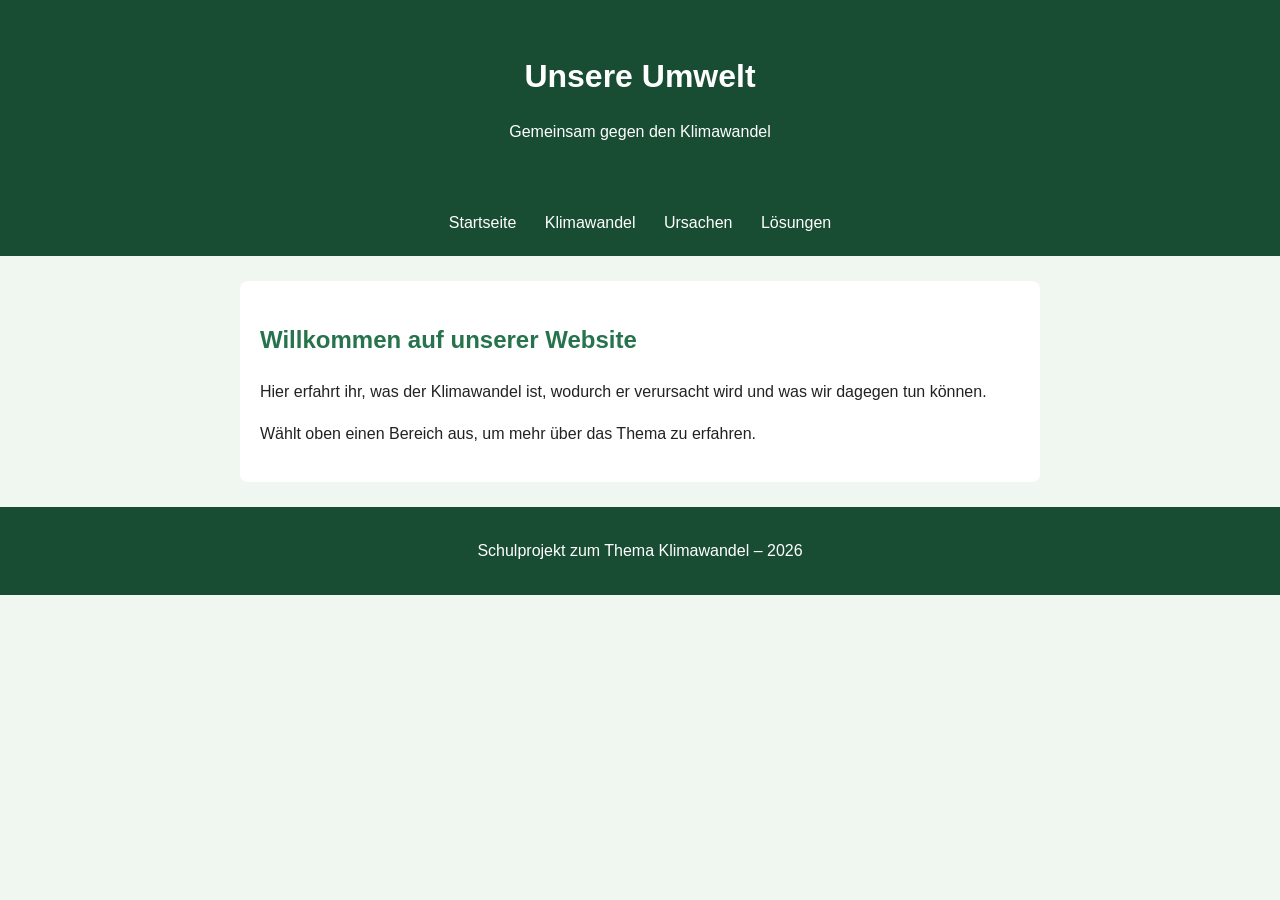
<file: index.html>
<!DOCTYPE html>
<html lang="de">
<head>
    <meta charset="UTF-8">
    <meta name="viewport" content="width=device-width, initial-scale=1.0">
    <title>Unsere Umwelt</title>
    <link rel="stylesheet" href="style.css">
</head>
<body>
    <header>
        <h1>Unsere Umwelt</h1>
        <p>Gemeinsam gegen den Klimawandel</p>
    </header>

    <nav>
        <a href="index.html">Startseite</a>
        <a href="klimawandel.html">Klimawandel</a>
        <a href="ursachen.html">Ursachen</a>
        <a href="loesungen.html">Lösungen</a>
    </nav>

    <main>
        <section>
            <h2>Willkommen auf unserer Website</h2>
            <p>Hier erfahrt ihr, was der Klimawandel ist, wodurch er verursacht wird und was wir dagegen tun können.</p>
            <p>Wählt oben einen Bereich aus, um mehr über das Thema zu erfahren.</p>
        </section>
    </main>

    <footer>
        <p>Schulprojekt zum Thema Klimawandel – 2026</p>
    </footer>
</body>
</html>
</file>
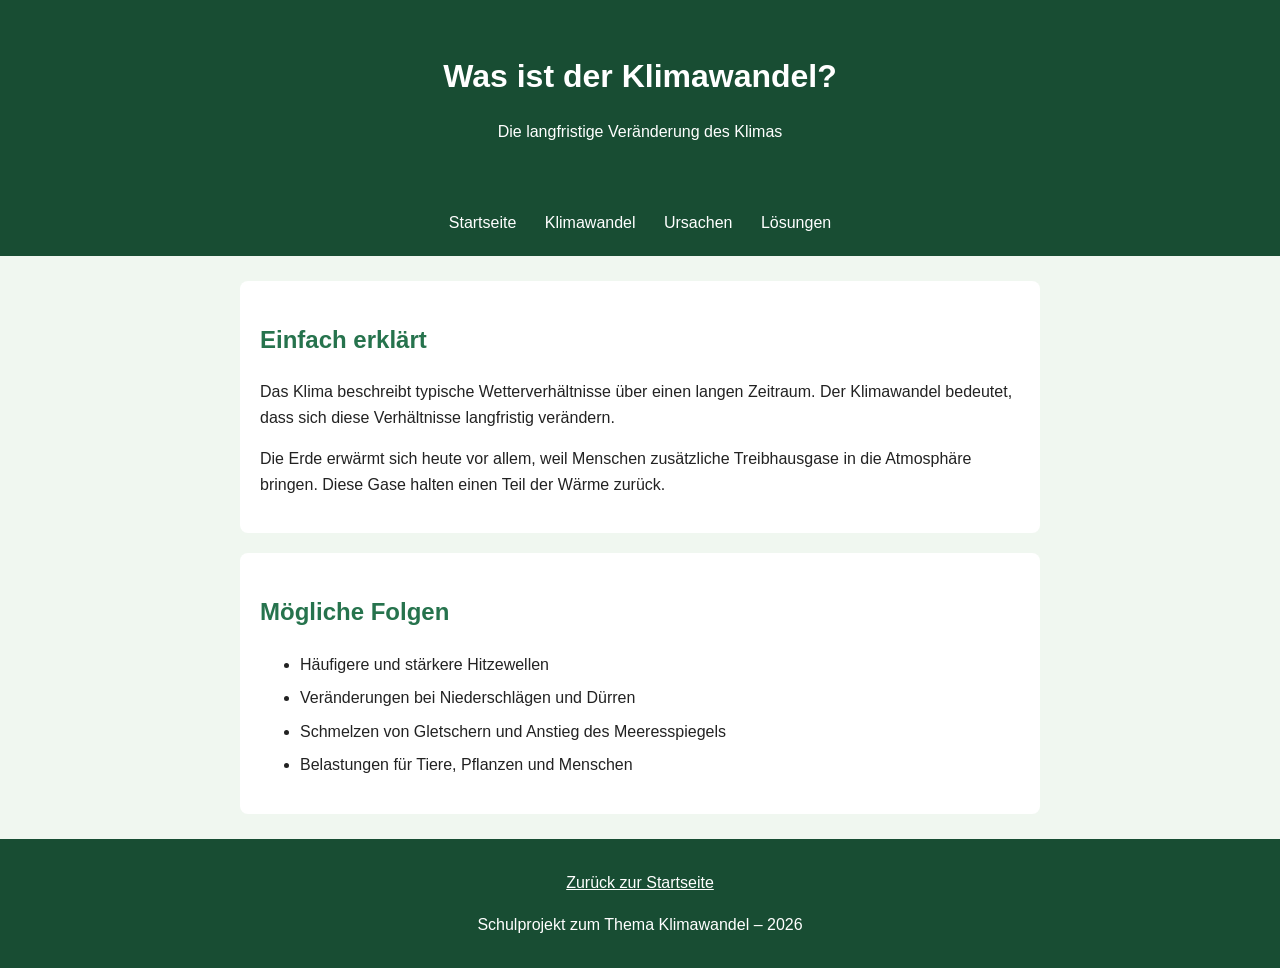
<file: klimawandel.html>
<!DOCTYPE html>
<html lang="de">
<head>
    <meta charset="UTF-8">
    <meta name="viewport" content="width=device-width, initial-scale=1.0">
    <title>Was ist der Klimawandel? – Unsere Umwelt</title>
    <link rel="stylesheet" href="style.css">
</head>
<body>
    <header>
        <h1>Was ist der Klimawandel?</h1>
        <p>Die langfristige Veränderung des Klimas</p>
    </header>

    <nav>
        <a href="index.html">Startseite</a>
        <a href="klimawandel.html">Klimawandel</a>
        <a href="ursachen.html">Ursachen</a>
        <a href="loesungen.html">Lösungen</a>
    </nav>

    <main>
        <section>
            <h2>Einfach erklärt</h2>
            <p>Das Klima beschreibt typische Wetterverhältnisse über einen langen Zeitraum. Der Klimawandel bedeutet, dass sich diese Verhältnisse langfristig verändern.</p>
            <p>Die Erde erwärmt sich heute vor allem, weil Menschen zusätzliche Treibhausgase in die Atmosphäre bringen. Diese Gase halten einen Teil der Wärme zurück.</p>
        </section>

        <section>
            <h2>Mögliche Folgen</h2>
            <ul>
                <li>Häufigere und stärkere Hitzewellen</li>
                <li>Veränderungen bei Niederschlägen und Dürren</li>
                <li>Schmelzen von Gletschern und Anstieg des Meeresspiegels</li>
                <li>Belastungen für Tiere, Pflanzen und Menschen</li>
            </ul>
        </section>
    </main>

    <footer>
        <p><a href="index.html">Zurück zur Startseite</a></p>
        <p>Schulprojekt zum Thema Klimawandel – 2026</p>
    </footer>
</body>
</html>
</file>
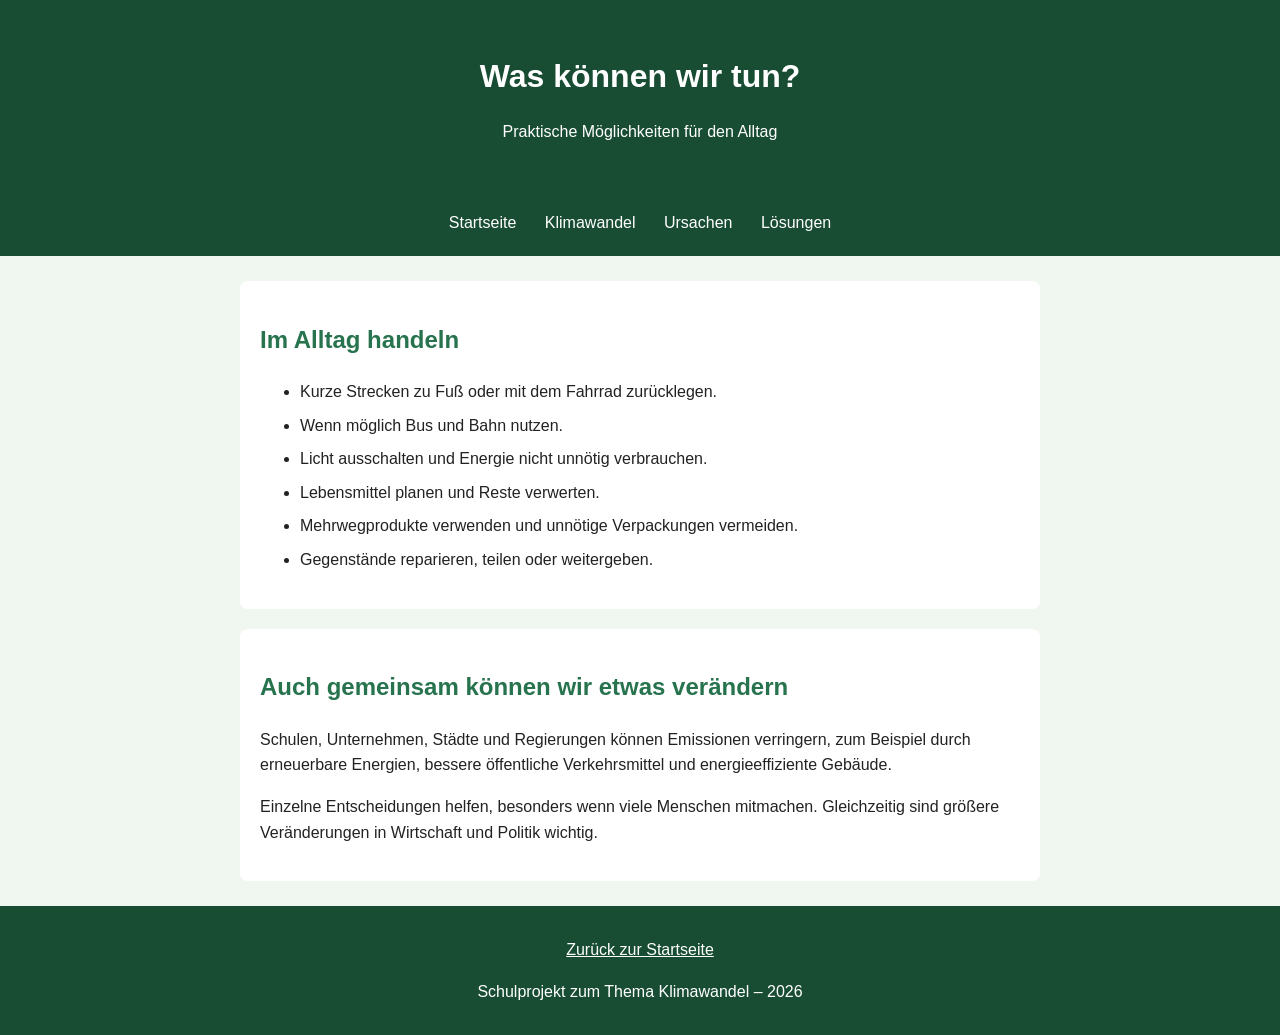
<file: loesungen.html>
<!DOCTYPE html>
<html lang="de">
<head>
    <meta charset="UTF-8">
    <meta name="viewport" content="width=device-width, initial-scale=1.0">
    <title>Was können wir tun? – Unsere Umwelt</title>
    <link rel="stylesheet" href="style.css">
</head>
<body>
    <header>
        <h1>Was können wir tun?</h1>
        <p>Praktische Möglichkeiten für den Alltag</p>
    </header>

    <nav>
        <a href="index.html">Startseite</a>
        <a href="klimawandel.html">Klimawandel</a>
        <a href="ursachen.html">Ursachen</a>
        <a href="loesungen.html">Lösungen</a>
    </nav>

    <main>
        <section>
            <h2>Im Alltag handeln</h2>
            <ul>
                <li>Kurze Strecken zu Fuß oder mit dem Fahrrad zurücklegen.</li>
                <li>Wenn möglich Bus und Bahn nutzen.</li>
                <li>Licht ausschalten und Energie nicht unnötig verbrauchen.</li>
                <li>Lebensmittel planen und Reste verwerten.</li>
                <li>Mehrwegprodukte verwenden und unnötige Verpackungen vermeiden.</li>
                <li>Gegenstände reparieren, teilen oder weitergeben.</li>
            </ul>
        </section>

        <section>
            <h2>Auch gemeinsam können wir etwas verändern</h2>
            <p>Schulen, Unternehmen, Städte und Regierungen können Emissionen verringern, zum Beispiel durch erneuerbare Energien, bessere öffentliche Verkehrsmittel und energieeffiziente Gebäude.</p>
            <p>Einzelne Entscheidungen helfen, besonders wenn viele Menschen mitmachen. Gleichzeitig sind größere Veränderungen in Wirtschaft und Politik wichtig.</p>
        </section>
    </main>

    <footer>
        <p><a href="index.html">Zurück zur Startseite</a></p>
        <p>Schulprojekt zum Thema Klimawandel – 2026</p>
    </footer>
</body>
</html>
</file>
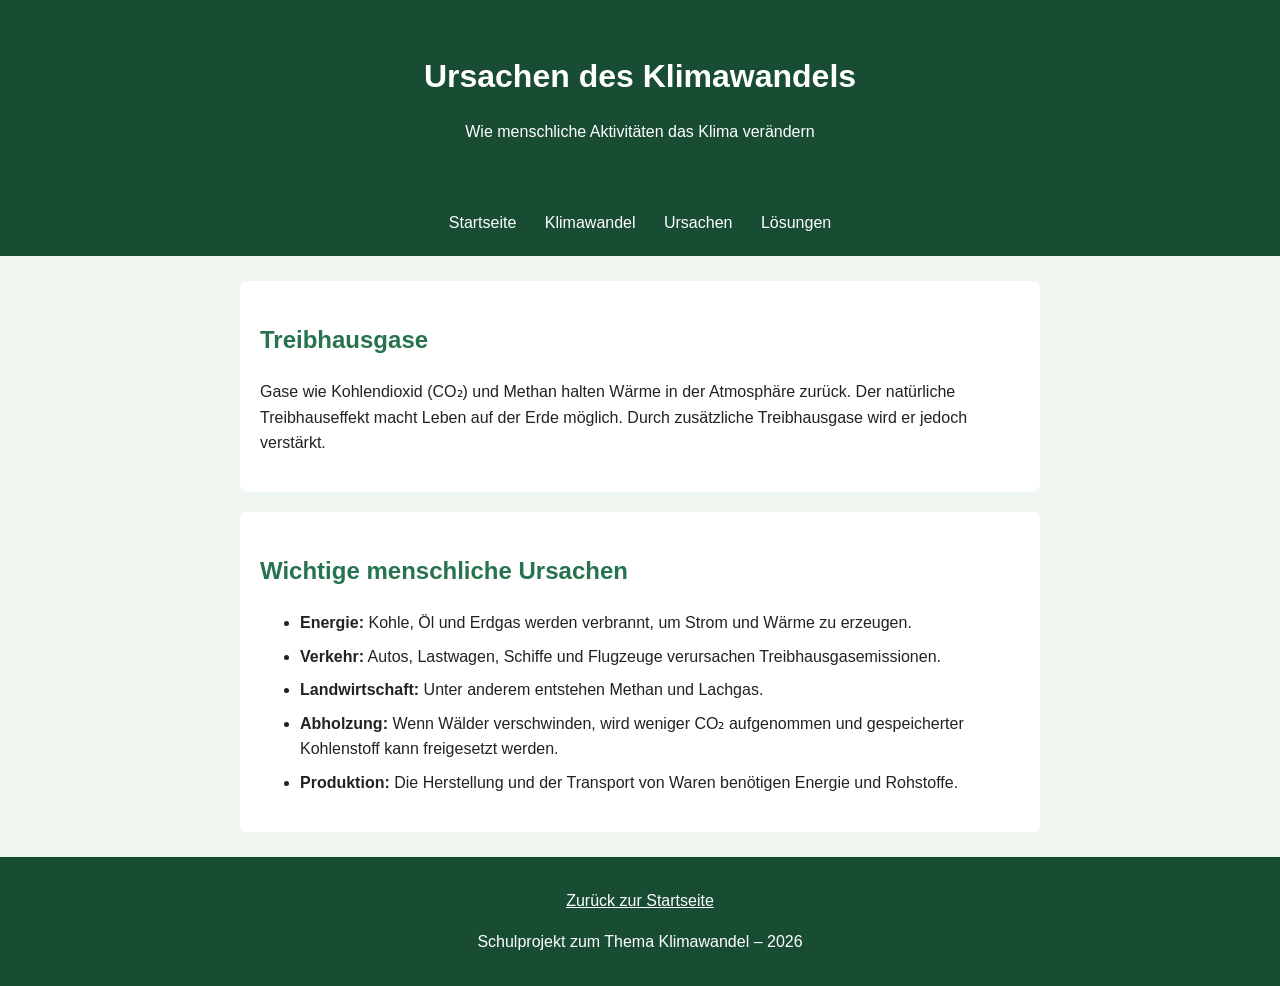
<file: ursachen.html>
<!DOCTYPE html>
<html lang="de">
<head>
    <meta charset="UTF-8">
    <meta name="viewport" content="width=device-width, initial-scale=1.0">
    <title>Ursachen des Klimawandels – Unsere Umwelt</title>
    <link rel="stylesheet" href="style.css">
</head>
<body>
    <header>
        <h1>Ursachen des Klimawandels</h1>
        <p>Wie menschliche Aktivitäten das Klima verändern</p>
    </header>

    <nav>
        <a href="index.html">Startseite</a>
        <a href="klimawandel.html">Klimawandel</a>
        <a href="ursachen.html">Ursachen</a>
        <a href="loesungen.html">Lösungen</a>
    </nav>

    <main>
        <section>
            <h2>Treibhausgase</h2>
            <p>Gase wie Kohlendioxid (CO₂) und Methan halten Wärme in der Atmosphäre zurück. Der natürliche Treibhauseffekt macht Leben auf der Erde möglich. Durch zusätzliche Treibhausgase wird er jedoch verstärkt.</p>
        </section>

        <section>
            <h2>Wichtige menschliche Ursachen</h2>
            <ul>
                <li><strong>Energie:</strong> Kohle, Öl und Erdgas werden verbrannt, um Strom und Wärme zu erzeugen.</li>
                <li><strong>Verkehr:</strong> Autos, Lastwagen, Schiffe und Flugzeuge verursachen Treibhausgasemissionen.</li>
                <li><strong>Landwirtschaft:</strong> Unter anderem entstehen Methan und Lachgas.</li>
                <li><strong>Abholzung:</strong> Wenn Wälder verschwinden, wird weniger CO₂ aufgenommen und gespeicherter Kohlenstoff kann freigesetzt werden.</li>
                <li><strong>Produktion:</strong> Die Herstellung und der Transport von Waren benötigen Energie und Rohstoffe.</li>
            </ul>
        </section>
    </main>

    <footer>
        <p><a href="index.html">Zurück zur Startseite</a></p>
        <p>Schulprojekt zum Thema Klimawandel – 2026</p>
    </footer>
</body>
</html>
</file>
<file: style.css>
/* Grundgestaltung für alle Seiten */
body {
    font-family: Arial, sans-serif;
    margin: 0;
    background-color: #f0f7f0;
    color: #222222;
    line-height: 1.6;
}

/* Kopfbereich */
header {
    background-color: #184d33;
    color: white;
    text-align: center;
    padding: 30px 15px;
}

header h1 {
    margin-bottom: 8px;
}

/* Navigationsleiste */
nav {
    background-color: #184d33;
    text-align: center;
    padding: 15px 10px;
}

nav a {
    display: inline-block;
    color: white;
    text-decoration: none;
    margin: 5px 12px;
}

nav a:hover {
    text-decoration: underline;
}

/* Hauptinhalt */
main {
    max-width: 800px;
    margin: 25px auto;
    padding: 0 20px;
}

section {
    background-color: white;
    padding: 20px;
    margin-bottom: 20px;
    border-radius: 8px;
}

h2 {
    color: #26734d;
}

li {
    margin-bottom: 8px;
}

/* Fußbereich */
footer {
    background-color: #184d33;
    color: white;
    text-align: center;
    padding: 15px;
}

footer a {
    color: white;
}

/* Anpassung für kleine Bildschirme */
@media (max-width: 600px) {
    nav a {
        display: block;
        margin: 8px;
    }

    main {
        padding: 0 12px;
    }
}
</file>
